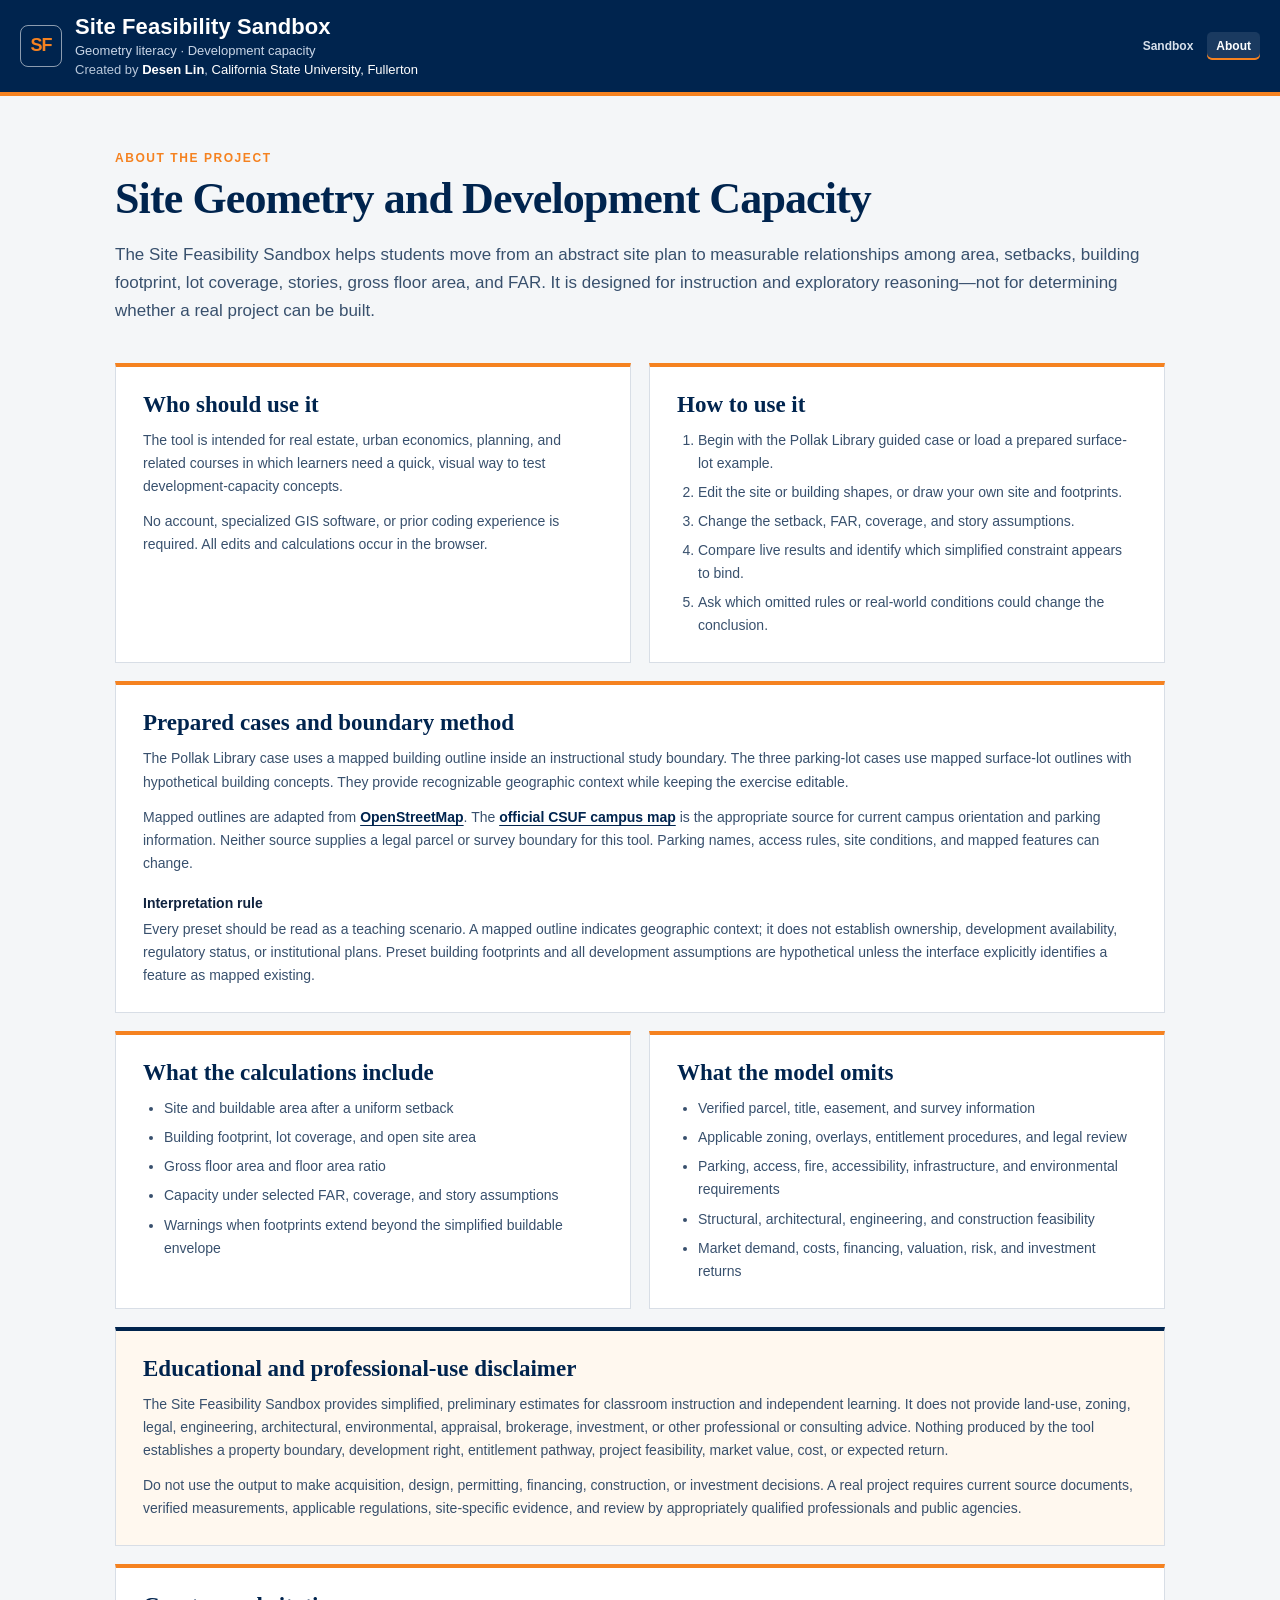
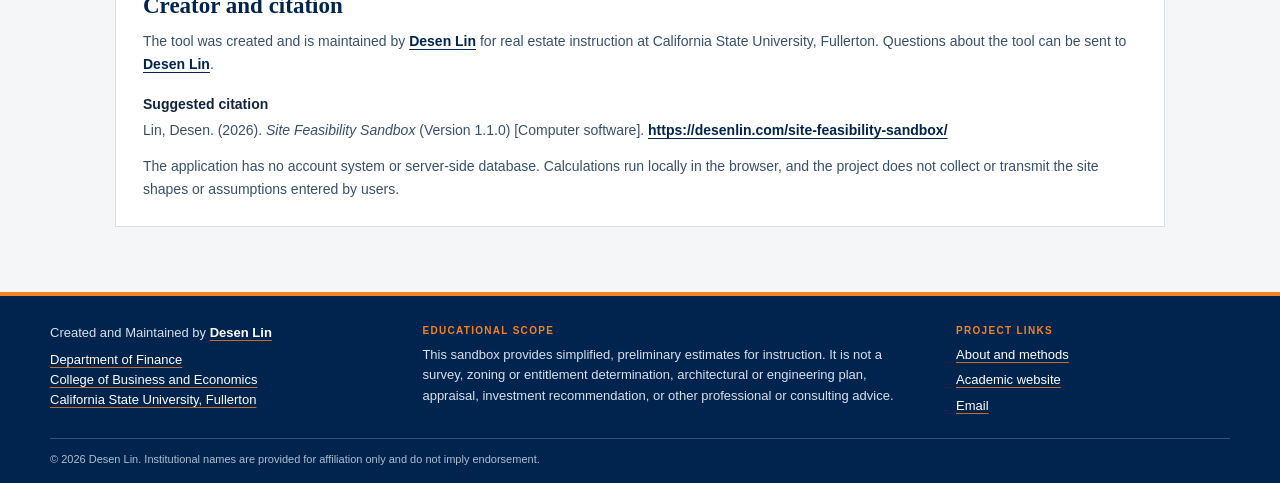
<file: about.html>
<!doctype html>
<html lang="en">
<head>
  <meta charset="utf-8">
  <meta name="viewport" content="width=device-width, initial-scale=1">
  <meta name="description" content="Purpose, methods, data sources, and limitations of the Site Feasibility Sandbox.">
  <meta name="author" content="Desen Lin">
  <title>About · Site Feasibility Sandbox</title>
  <link rel="icon" href="favicon.svg" type="image/svg+xml">
  <link rel="stylesheet" href="assets/styles.css">
<script defer src="assets/analytics.js" data-ga-id="G-MDGMSFPEH2" data-project="site-feasibility-sandbox"></script>
</head>
<body>
  <main class="about-shell">
    <header class="planner-header">
      <div class="brand-lockup">
        <div class="brand-mark" aria-hidden="true">SF</div>
        <div>
          <div class="brand-title"><a class="brand-title-link" href="index.html">Site Feasibility Sandbox</a></div>
          <div class="brand-subtitle">Geometry literacy · Development capacity</div>
          <div class="brand-byline">Created by <a class="creator-link" href="https://desenlin.com/">Desen Lin</a>, <a class="affiliation-link" href="https://www.fullerton.edu/">California State University, Fullerton</a></div>
        </div>
      </div>
      <div class="header-right">
        <nav class="header-nav" aria-label="Primary navigation">
          <a href="index.html">Sandbox</a>
          <a class="active" href="about.html" aria-current="page">About</a>
        </nav>
      </div>
    </header>

    <article class="about-main">
      <p class="about-eyebrow">About the project</p>
      <h1 class="about-title">Site Geometry and Development Capacity</h1>
      <p class="about-lead">The Site Feasibility Sandbox helps students move from an abstract site plan to measurable relationships among area, setbacks, building footprint, lot coverage, stories, gross floor area, and FAR. It is designed for instruction and exploratory reasoning—not for determining whether a real project can be built.</p>

      <div class="about-grid">
        <section class="about-card">
          <h2>Who should use it</h2>
          <p>The tool is intended for real estate, urban economics, planning, and related courses in which learners need a quick, visual way to test development-capacity concepts.</p>
          <p>No account, specialized GIS software, or prior coding experience is required. All edits and calculations occur in the browser.</p>
        </section>

        <section class="about-card">
          <h2>How to use it</h2>
          <ol>
            <li>Begin with the Pollak Library guided case or load a prepared surface-lot example.</li>
            <li>Edit the site or building shapes, or draw your own site and footprints.</li>
            <li>Change the setback, FAR, coverage, and story assumptions.</li>
            <li>Compare live results and identify which simplified constraint appears to bind.</li>
            <li>Ask which omitted rules or real-world conditions could change the conclusion.</li>
          </ol>
        </section>

        <section class="about-card wide" id="case-method">
          <h2>Prepared cases and boundary method</h2>
          <p>The Pollak Library case uses a mapped building outline inside an instructional study boundary. The three parking-lot cases use mapped surface-lot outlines with hypothetical building concepts. They provide recognizable geographic context while keeping the exercise editable.</p>
          <p>Mapped outlines are adapted from <a href="https://www.openstreetmap.org/copyright">OpenStreetMap</a>. The <a href="https://www.fullerton.edu/campusmap/">official CSUF campus map</a> is the appropriate source for current campus orientation and parking information. Neither source supplies a legal parcel or survey boundary for this tool. Parking names, access rules, site conditions, and mapped features can change.</p>
          <h3>Interpretation rule</h3>
          <p>Every preset should be read as a teaching scenario. A mapped outline indicates geographic context; it does not establish ownership, development availability, regulatory status, or institutional plans. Preset building footprints and all development assumptions are hypothetical unless the interface explicitly identifies a feature as mapped existing.</p>
        </section>

        <section class="about-card">
          <h2>What the calculations include</h2>
          <ul>
            <li>Site and buildable area after a uniform setback</li>
            <li>Building footprint, lot coverage, and open site area</li>
            <li>Gross floor area and floor area ratio</li>
            <li>Capacity under selected FAR, coverage, and story assumptions</li>
            <li>Warnings when footprints extend beyond the simplified buildable envelope</li>
          </ul>
        </section>

        <section class="about-card">
          <h2>What the model omits</h2>
          <ul>
            <li>Verified parcel, title, easement, and survey information</li>
            <li>Applicable zoning, overlays, entitlement procedures, and legal review</li>
            <li>Parking, access, fire, accessibility, infrastructure, and environmental requirements</li>
            <li>Structural, architectural, engineering, and construction feasibility</li>
            <li>Market demand, costs, financing, valuation, risk, and investment returns</li>
          </ul>
        </section>

        <section class="about-card wide about-disclaimer">
          <h2>Educational and professional-use disclaimer</h2>
          <p>The Site Feasibility Sandbox provides simplified, preliminary estimates for classroom instruction and independent learning. It does not provide land-use, zoning, legal, engineering, architectural, environmental, appraisal, brokerage, investment, or other professional or consulting advice. Nothing produced by the tool establishes a property boundary, development right, entitlement pathway, project feasibility, market value, cost, or expected return.</p>
          <p>Do not use the output to make acquisition, design, permitting, financing, construction, or investment decisions. A real project requires current source documents, verified measurements, applicable regulations, site-specific evidence, and review by appropriately qualified professionals and public agencies.</p>
        </section>

        <section class="about-card wide">
          <h2>Creator and citation</h2>
          <p>The tool was created and is maintained by <a href="https://desenlin.com/">Desen Lin</a> for real estate instruction at California State University, Fullerton. Questions about the tool can be sent to <a href="mailto:desenlin@fullerton.edu">Desen Lin</a>.</p>
          <h3>Suggested citation</h3>
          <p>Lin, Desen. (2026). <cite>Site Feasibility Sandbox</cite> (Version 1.1.0) [Computer software]. <a href="https://desenlin.com/site-feasibility-sandbox/">https://desenlin.com/site-feasibility-sandbox/</a></p>
          <p>The application has no account system or server-side database. Calculations run locally in the browser, and the project does not collect or transmit the site shapes or assumptions entered by users.</p>
        </section>
      </div>
    </article>

    <footer class="planner-footer">
      <div class="footer-grid">
        <section aria-label="Creator and affiliation">
          <p class="footer-attribution">Created and Maintained by <strong><a href="https://desenlin.com/">Desen Lin</a></strong></p>
          <p><a href="https://business.fullerton.edu/academics/finance">Department of Finance</a><br><a href="https://business.fullerton.edu/">College of Business and Economics</a><br><a href="https://www.fullerton.edu/">California State University, Fullerton</a></p>
        </section>
        <section aria-label="Educational disclaimer">
          <p class="footer-kicker">Educational scope</p>
          <p>This sandbox provides simplified, preliminary estimates for instruction. It is not a survey, zoning or entitlement determination, architectural or engineering plan, appraisal, investment recommendation, or other professional or consulting advice.</p>
        </section>
        <nav class="footer-links" aria-label="Project links">
          <p class="footer-kicker">Project links</p>
          <a href="about.html">About and methods</a>
          <a href="https://desenlin.com/">Academic website</a>
          <a href="mailto:desenlin@fullerton.edu">Email</a>
        </nav>
      </div>
      <div class="footer-bottom">© 2026 Desen Lin. Institutional names are provided for affiliation only and do not imply endorsement.</div>
    </footer>
  </main>
</body>
</html>
</file>
<file: assets/styles.css>
:root {
  --ink: #10233f;
  --ink-soft: #38506d;
  --navy: #00244e;
  --orange: #f58220;
  --orange-soft: #fff0df;
  --paper: #f4f6f8;
  --panel: #ffffff;
  --line: #d8dee6;
  --teal: #1d8f97;
  --danger: #b42318;
}

* { box-sizing: border-box; }
html, body { min-height: 100%; }
body { margin: 0; background: var(--paper); color: var(--ink); font-family: "Aptos", "Segoe UI", Arial, sans-serif; }
button, input, select { font: inherit; }
button:focus-visible, input:focus-visible, select:focus-visible, a:focus-visible { outline: 3px solid rgba(245,130,32,.55); outline-offset: 3px; }

.planner-shell { min-height: 100vh; display: grid; grid-template-rows: auto 1fr auto; }
.planner-header { min-height: 96px; padding: 12px 20px; display: flex; align-items: center; justify-content: space-between; gap: 24px; color: white; background: var(--navy); border-bottom: 4px solid var(--orange); }
.brand-lockup { display: flex; align-items: center; gap: 13px; min-width: 0; }
.brand-mark { width: 42px; height: 42px; flex: 0 0 auto; display: grid; place-items: center; border: 1px solid rgba(255,255,255,.55); border-radius: 8px; color: var(--orange); font-size: 18px; font-weight: 800; letter-spacing: -.05em; }
.brand-title { font-size: 22px; line-height: 1.15; font-weight: 700; letter-spacing: .005em; }
.brand-title-link { color: inherit; text-decoration: none; }
.brand-title-link:hover { color: var(--orange); }
.brand-subtitle { margin-top: 3px; color: #c9d6e7; font-size: 13px; }
.brand-byline { margin-top: 4px; color: #b7c7da; font-size: 13px; line-height: 1.25; }
.creator-link { color: white; font-weight: 800; text-decoration: none; }
.creator-link:hover { color: var(--orange); }
.affiliation-link { color: white; text-decoration: none; }
.affiliation-link:hover { color: var(--orange); }
.header-right { display: flex; align-items: center; gap: 22px; }
.header-nav { display: flex; align-items: center; gap: 5px; }
.header-nav a { padding: 7px 9px; border-radius: 5px; color: #d7e0eb; font-size: 12px; font-weight: 750; text-decoration: none; }
.header-nav a:hover, .header-nav a.active { background: rgba(255,255,255,.1); color: white; }
.header-nav a.active { box-shadow: inset 0 -2px 0 var(--orange); }
.header-status { display: flex; align-items: center; gap: 10px; font-size: 12px; color: #d7e0eb; white-space: nowrap; }
.status-dot { width: 8px; height: 8px; border-radius: 50%; background: #84d3ac; box-shadow: 0 0 0 3px rgba(132,211,172,.14); }

.planner-workspace { min-height: calc(100vh - 140px); display: grid; grid-template-columns: 300px minmax(420px, 1fr) 320px; }
.control-panel, .metrics-panel { background: var(--panel); overflow-y: auto; }
.control-panel { border-right: 1px solid var(--line); }
.metrics-panel { border-left: 1px solid var(--line); }
.panel-section { padding: 17px 18px; border-bottom: 1px solid var(--line); }
.panel-kicker { margin: 0 0 5px; color: var(--orange); font-size: 10px; font-weight: 800; letter-spacing: .13em; text-transform: uppercase; }
.panel-title { margin: 0; font-size: 16px; line-height: 1.25; }
.panel-copy { margin: 6px 0 0; color: var(--ink-soft); font-size: 12px; line-height: 1.5; }
.case-source { margin: 8px 0 0; padding-left: 9px; border-left: 3px solid var(--orange); color: #66778b; font-size: 10.5px; line-height: 1.45; }
.select-label { display: block; margin: 0 0 7px; color: var(--ink); font-size: 11px; font-weight: 700; }
select { width: 100%; min-height: 37px; padding: 7px 30px 7px 9px; border: 1px solid #cbd3dd; border-radius: 7px; background: white; color: var(--ink); font-size: 12px; }
.case-load-button { margin-top: 8px; }
.tool-instruction a { color: var(--navy); font-weight: 750; text-underline-offset: 2px; }

.tool-grid { display: grid; grid-template-columns: 1fr 1fr; gap: 8px; }
.wide { grid-column: 1 / -1; width: 100%; }
.tool-button { min-height: 33px; display: inline-flex; align-items: center; justify-content: flex-start; padding: 6px 10px; border: 1px solid var(--navy); border-radius: 7px; background: white; color: var(--navy); cursor: pointer; font-size: 12px; font-weight: 650; transition: background .15s ease, border-color .15s ease, color .15s ease; }
.tool-button:hover { border-color: var(--orange); background: var(--orange-soft); }
.tool-button.primary { background: var(--navy); color: white; }
.tool-button.primary:hover { background: #073969; }
.tool-button.ghost { border-color: transparent; }
.tool-button.active { border-color: var(--orange); background: var(--orange-soft); color: #7d3510; }
.tool-instruction { min-height: 2.4em; margin: 9px 0 0; color: #6b7b8e; font-size: 10px; line-height: 1.35; }

.field { margin-top: 15px; }
.field:first-of-type { margin-top: 0; }
.field-line { display: flex; align-items: center; justify-content: space-between; gap: 10px; margin-bottom: 8px; }
.field-label { display: flex; align-items: center; gap: 5px; margin-bottom: 5px; font-size: 12px; font-weight: 700; }
.field-line .field-label { margin-bottom: 0; }
.field-value { color: var(--navy); font-size: 12px; font-variant-numeric: tabular-nums; font-weight: 800; }
.field-grid { display: grid; grid-template-columns: 1fr 1fr; gap: 10px; }
.unit-input { position: relative; }
.unit-input span { position: absolute; right: 9px; top: 50%; transform: translateY(-50%); color: #6b7b8e; font-size: 11px; pointer-events: none; }
.unit-input input { padding-right: 34px; }
input[type="number"] { width: 100%; height: 36px; padding: 7px 9px; border: 1px solid #cbd3dd; border-radius: 7px; color: var(--ink); }
input[type="range"] { width: 100%; accent-color: var(--navy); cursor: pointer; }

.map-stage { position: relative; min-height: 620px; background: #dfe5ea; overflow: hidden; }
.map-canvas { position: absolute; inset: 0; }
.map-watermark { position: absolute; z-index: 1000; left: 14px; bottom: 30px; max-width: 310px; padding: 8px 10px; border: 1px solid rgba(16,35,63,.12); border-radius: 7px; background: rgba(255,255,255,.9); backdrop-filter: blur(5px); color: #3d526b; font-size: 10px; line-height: 1.35; }
.map-key { position: absolute; z-index: 1000; left: 12px; top: 12px; display: flex; gap: 12px; padding: 8px 10px; border: 1px solid rgba(16,35,63,.13); border-radius: 7px; background: rgba(255,255,255,.92); font-size: 10px; color: #42546b; }
.key-item { display: inline-flex; align-items: center; gap: 5px; }
.key-swatch { width: 12px; height: 12px; border-radius: 2px; }
.key-site { background: rgba(0,36,78,.16); border: 2px solid var(--navy); }
.key-envelope { background: rgba(29,143,151,.16); border: 2px dashed var(--teal); }
.key-building { background: rgba(245,130,32,.58); border: 2px solid #c5570b; }
.map-error { position: absolute; z-index: 1100; inset: 40% 10% auto; padding: 18px; background: white; border: 1px solid var(--line); text-align: center; }
.leaflet-control-attribution { font-size: 9px; }

.metrics-heading { padding: 17px 18px 12px; }
.metrics-grid { padding: 0 14px 14px; display: grid; grid-template-columns: 1fr 1fr; gap: 9px; }
.metric-card { min-height: 82px; padding: 11px; border: 1px solid var(--line); border-radius: 8px; background: #fbfcfd; }
.metric-card.featured { grid-column: 1 / -1; display: grid; grid-template-columns: 1fr auto; align-items: end; background: var(--navy); color: white; border-color: var(--navy); }
.metric-label { color: #627287; font-size: 10px; font-weight: 700; letter-spacing: .045em; text-transform: uppercase; }
.featured .metric-label { color: #c9d6e7; }
.metric-value { margin-top: 7px; font-size: 21px; line-height: 1; font-weight: 800; font-variant-numeric: tabular-nums; letter-spacing: -.02em; }
.featured .metric-value { font-size: 31px; }
.metric-note { margin-top: 6px; color: #718096; font-size: 10px; line-height: 1.3; }
.featured .metric-note { color: #c9d6e7; text-align: right; }

.help-label { display: flex; align-items: center; justify-content: space-between; gap: 6px; width: 100%; }
.help-trigger { width: 17px; height: 17px; flex: 0 0 auto; display: inline-grid; place-items: center; padding: 0; border: 1px solid currentColor; border-radius: 50%; background: transparent; color: #6b7b8e; cursor: help; font-size: 10px; font-weight: 800; line-height: 1; }
.help-trigger:hover, .help-trigger:focus-visible { color: var(--orange); background: var(--orange-soft); }
.help-trigger.inverse { color: #c9d6e7; }
.help-trigger.inverse:hover, .help-trigger.inverse:focus-visible { color: white; background: rgba(255,255,255,.16); }
.concept-tooltip { position: fixed; z-index: 5000; width: min(280px, calc(100vw - 24px)); padding: 9px 11px; border-radius: 6px; background: #10233f; color: white; box-shadow: 0 8px 24px rgba(0,0,0,.22); font-size: 11px; line-height: 1.45; pointer-events: none; }
.concept-tooltip[hidden] { display: none; }

.constraint-box { margin: 0 14px 14px; padding: 13px; border-left: 4px solid var(--orange); background: var(--orange-soft); }
.constraint-box.warning { border-left-color: var(--danger); background: #fff1f0; }
.constraint-title { margin: 0; justify-content: flex-start; font-size: 11px; font-weight: 800; text-transform: uppercase; letter-spacing: .05em; }
.constraint-value { margin: 5px 0 0; font-size: 14px; font-weight: 700; }
.constraint-copy { margin: 5px 0 0; color: #7b4c2f; font-size: 10px; line-height: 1.4; }
.formula-block { margin: 0 14px 18px; padding: 12px; border: 1px solid var(--line); border-radius: 7px; background: #f7f9fb; }
.formula { color: #344b67; font-family: "SFMono-Regular", Consolas, monospace; font-size: 10px; line-height: 1.65; }
.planner-footer { padding: 27px 26px 15px; background: var(--navy); border-top: 4px solid var(--orange); color: #d7e0eb; font-size: 13px; line-height: 1.55; }
.footer-grid { width: min(1180px, 100%); margin: 0 auto; display: grid; grid-template-columns: 1.05fr 1.55fr .85fr; gap: 34px; }
.planner-footer p { margin: 0; }
.planner-footer a { color: white; text-decoration-color: rgba(245,130,32,.8); text-underline-offset: 3px; }
.planner-footer a:hover { color: var(--orange); }
.footer-kicker { margin-bottom: 7px !important; color: var(--orange); font-size: 10px; font-weight: 800; letter-spacing: .13em; text-transform: uppercase; }
.footer-attribution { margin-bottom: 7px !important; }
.footer-links { display: flex; align-items: flex-start; flex-direction: column; gap: 5px; }
.footer-links .footer-kicker { margin-bottom: 2px !important; }
.footer-bottom { width: min(1180px, 100%); margin: 22px auto 0; padding-top: 12px; border-top: 1px solid rgba(255,255,255,.2); color: #aebed1; font-size: 11px; }

.about-shell { min-height: 100vh; display: grid; grid-template-rows: auto 1fr auto; }
.about-main { width: min(1050px, calc(100% - 40px)); margin: 0 auto; padding: 55px 0 65px; }
.about-eyebrow { margin: 0 0 10px; color: var(--orange); font-size: 12px; font-weight: 800; letter-spacing: .13em; text-transform: uppercase; }
.about-title { margin: 0; color: var(--navy); font-family: Georgia, "Times New Roman", serif; font-size: clamp(28px, 4vw, 44px); line-height: 1.08; letter-spacing: -.02em; }
.about-lead { margin: 18px 0 0; color: var(--ink-soft); font-size: 17px; line-height: 1.65; }
.about-grid { display: grid; grid-template-columns: repeat(2, minmax(0, 1fr)); gap: 18px; margin-top: 38px; }
.about-card { padding: 25px 27px; border: 1px solid var(--line); border-top: 4px solid var(--orange); background: var(--panel); }
.about-card.wide { grid-column: 1 / -1; }
.about-card h2 { margin: 0 0 11px; color: var(--navy); font-family: Georgia, "Times New Roman", serif; font-size: 23px; }
.about-card h3 { margin: 20px 0 7px; font-size: 14px; }
.about-card p, .about-card li { color: var(--ink-soft); font-size: 14px; line-height: 1.65; }
.about-card p { margin: 0 0 12px; }
.about-card p:last-child { margin-bottom: 0; }
.about-card ol, .about-card ul { margin: 0; padding-left: 21px; }
.about-card li + li { margin-top: 6px; }
.about-card a { color: var(--navy); font-weight: 750; text-underline-offset: 3px; }
.about-disclaimer { background: #fff8ef; border-top-color: var(--navy); }

@media (max-width: 1120px) {
  .planner-workspace { grid-template-columns: 270px minmax(380px, 1fr); }
  .metrics-panel { grid-column: 1 / -1; border-left: 0; border-top: 1px solid var(--line); }
  .metrics-grid { grid-template-columns: repeat(4, 1fr); }
  .metric-card.featured { grid-column: span 2; }
}

@media (max-width: 760px) {
  .planner-header { align-items: flex-start; padding: 12px 14px; }
  .header-right { align-items: flex-end; flex-direction: column; gap: 7px; }
  .header-status { display: none; }
  .brand-title { font-size: 19px; }
  .brand-byline { font-size: 11px; }
  .planner-workspace { display: block; }
  .control-panel, .metrics-panel { border: 0; }
  .map-stage { min-height: 520px; }
  .metrics-grid { grid-template-columns: 1fr 1fr; }
  .metric-card.featured { grid-column: 1 / -1; }
  .map-key { right: 12px; flex-wrap: wrap; }
  .footer-grid, .about-grid { grid-template-columns: 1fr; }
  .about-card.wide { grid-column: auto; }
  .footer-grid { gap: 23px; }
  .about-main { width: min(100% - 28px, 1050px); padding: 38px 0 48px; }
}

@media (max-width: 520px) {
  .planner-header { flex-direction: column; gap: 10px; }
  .header-right { width: 100%; align-items: flex-start; }
  .header-nav a { padding-left: 0; padding-right: 14px; }
  .header-nav a:hover, .header-nav a.active { background: transparent; }
  .planner-footer { padding: 24px 18px 14px; }
}

@media (prefers-reduced-motion: reduce) {
  *, *::before, *::after { scroll-behavior: auto !important; transition-duration: .01ms !important; animation-duration: .01ms !important; }
}
</file>
